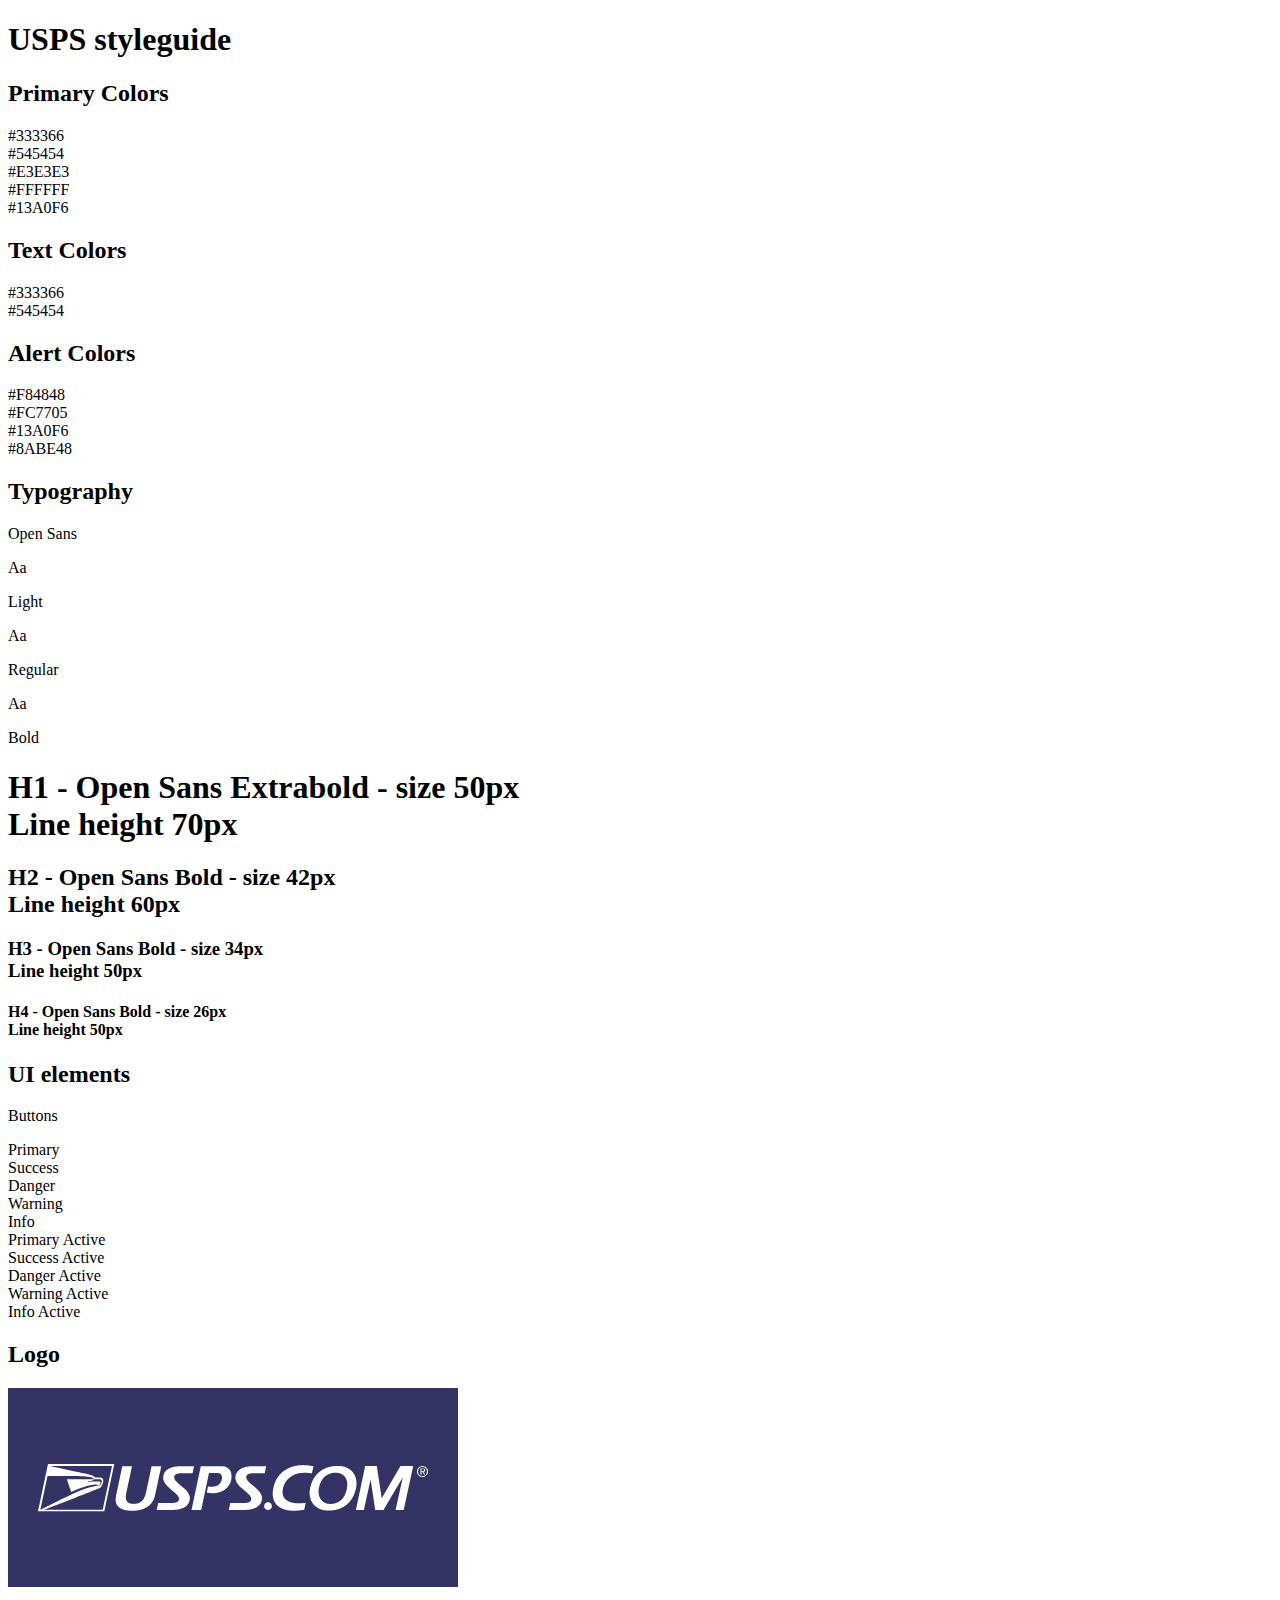
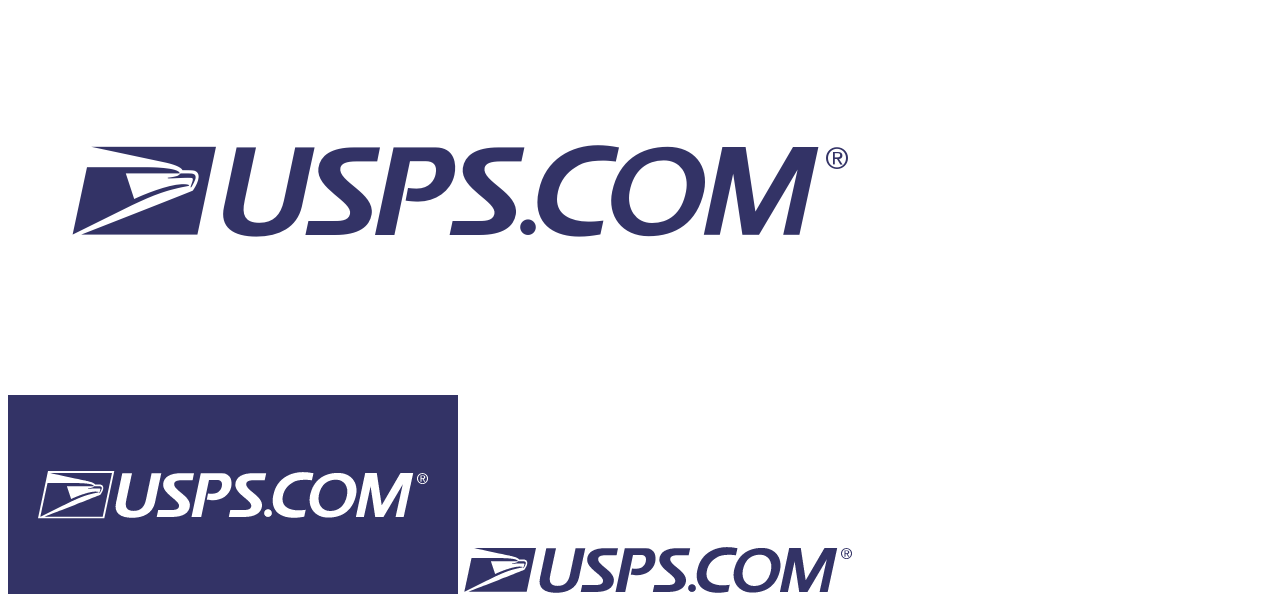
<file: 17_Activities/17.2/01_Containers_Structure/solved/index.html>
<!DOCTYPE html>
<html>
<head>
  <title>USPS Style Guide</title>
  <link href="css/style.css" rel="stylesheet" type="text/css">
</head>
<body>
<section class="header"></section>
<section class="colorPalette">
  <h1 id="pageTopic">USPS styleguide</h1>
  <h2 class="sectionHead">Primary Colors</h2>
  <div class="colorContainer">
    <div class="swatch darkBlue"></div>
    <div class="hexCode">#333366</div>
  </div>
  <div class="colorContainer">
    <div class="swatch darkGrey"></div>
    <div class="hexCode">#545454</div>
  </div>
  <div class="colorContainer">
    <div class="swatch lightGrey"></div>
    <div class="hexCode">#E3E3E3</div>
  </div>
  <div class="colorContainer">
    <div class="swatch white"></div>
    <div class="hexCode">#FFFFFF</div>
  </div>
  <div class="colorContainer">
    <div class="swatch lightBlue"></div>
    <div class="hexCode">#13A0F6</div>
  </div>

  <h2 class="sectionHead">Text Colors</h2>
  <div class="colorContainer">
    <div class="swatch darkBlue"></div>
    <div class="hexCode">#333366</div>
  </div>
  <div class="colorContainer">
    <div class="swatch darkGrey"></div>
    <div class="hexCode">#545454</div>
  </div>

  <h2 class="sectionHead">Alert Colors</h2>
  <div class="colorContainer">
    <div class="swatch red"></div>
    <div class="hexCode">#F84848</div>
  </div>
  <div class="colorContainer">
    <div class="swatch orange"></div>
    <div class="hexCode">#FC7705</div>
  </div>
  <div class="colorContainer">
    <div class="swatch lightBlue"></div>
    <div class="hexCode">#13A0F6</div>
  </div>
  <div class="colorContainer">
    <div class="swatch lightGreen"></div>
    <div class="hexCode">#8ABE48</div>
  </div>
</section>
<section class="typography">
  <h2 class="sectionHead">Typography</h2>
  <p>Open Sans</p>
  <div class="type_container">
  <p class="large light">Aa</p>
  <p>Light</p>
  </div>

  <div class="type_container">
  <p class="large regular">Aa</p>
  <p>Regular</p>
  </div>

  <div class="type_container">
  <p class="large bold">Aa</p>
  <p>Bold</p>
  </div>

  <h1>H1 - Open Sans Extrabold - size 50px <br>Line height 70px</h1>
  <h2>H2 - Open Sans Bold - size 42px <br>Line height 60px</h2>
  <h3>H3 - Open Sans Bold - size 34px <br>Line height 50px</h3>
  <h4>H4 - Open Sans Bold - size 26px <br>Line height 50px</h4>
</section>
<section class="uiElements">
    <h2 class="sectionHead">UI elements</h2>
    <p>Buttons</p>
    <div class="buttonContain">
      <div class="button primary">Primary</div>
      <div class="button success">Success</div>
      <div class="button danger">Danger</div>
      <div class="button warning">Warning</div>
      <div class="button info">Info</div>
    </div>
    <div class="buttonContain">
      <div class="button primaryActive">Primary Active</div>
      <div class="button successActive">Success Active</div>
      <div class="button dangerActive">Danger Active</div>
      <div class="button warningActive">Warning Active</div>
      <div class="button infoActive">Info Active</div>
    </div>
</section>
<section class="imagery">
<h2 class="sectionHead">Logo</h2>
<img src="images/Logo-dark.png">
<img src="images/Logo-light.png">
<img src="images/Logo-dark1.png">
<img src="images/Logo-light-1.png">
</section>
</body>
</html>
</file>
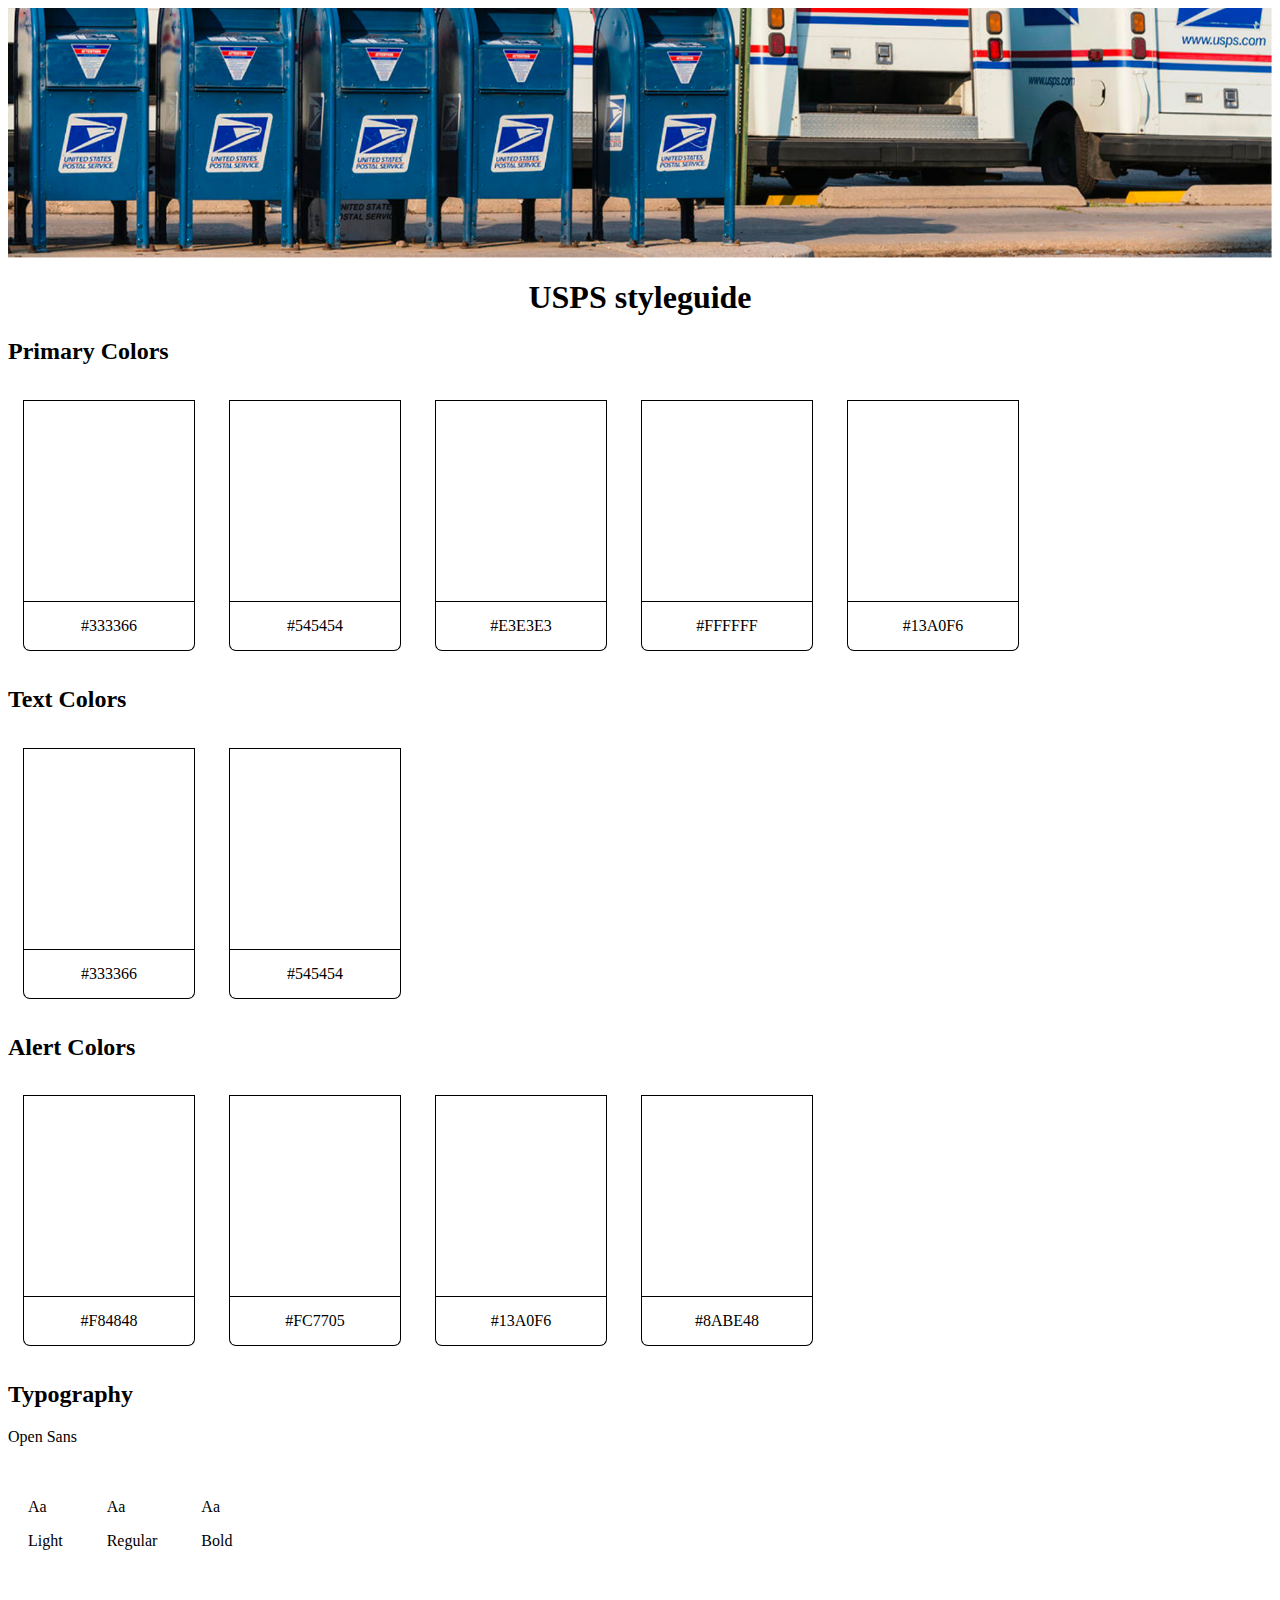
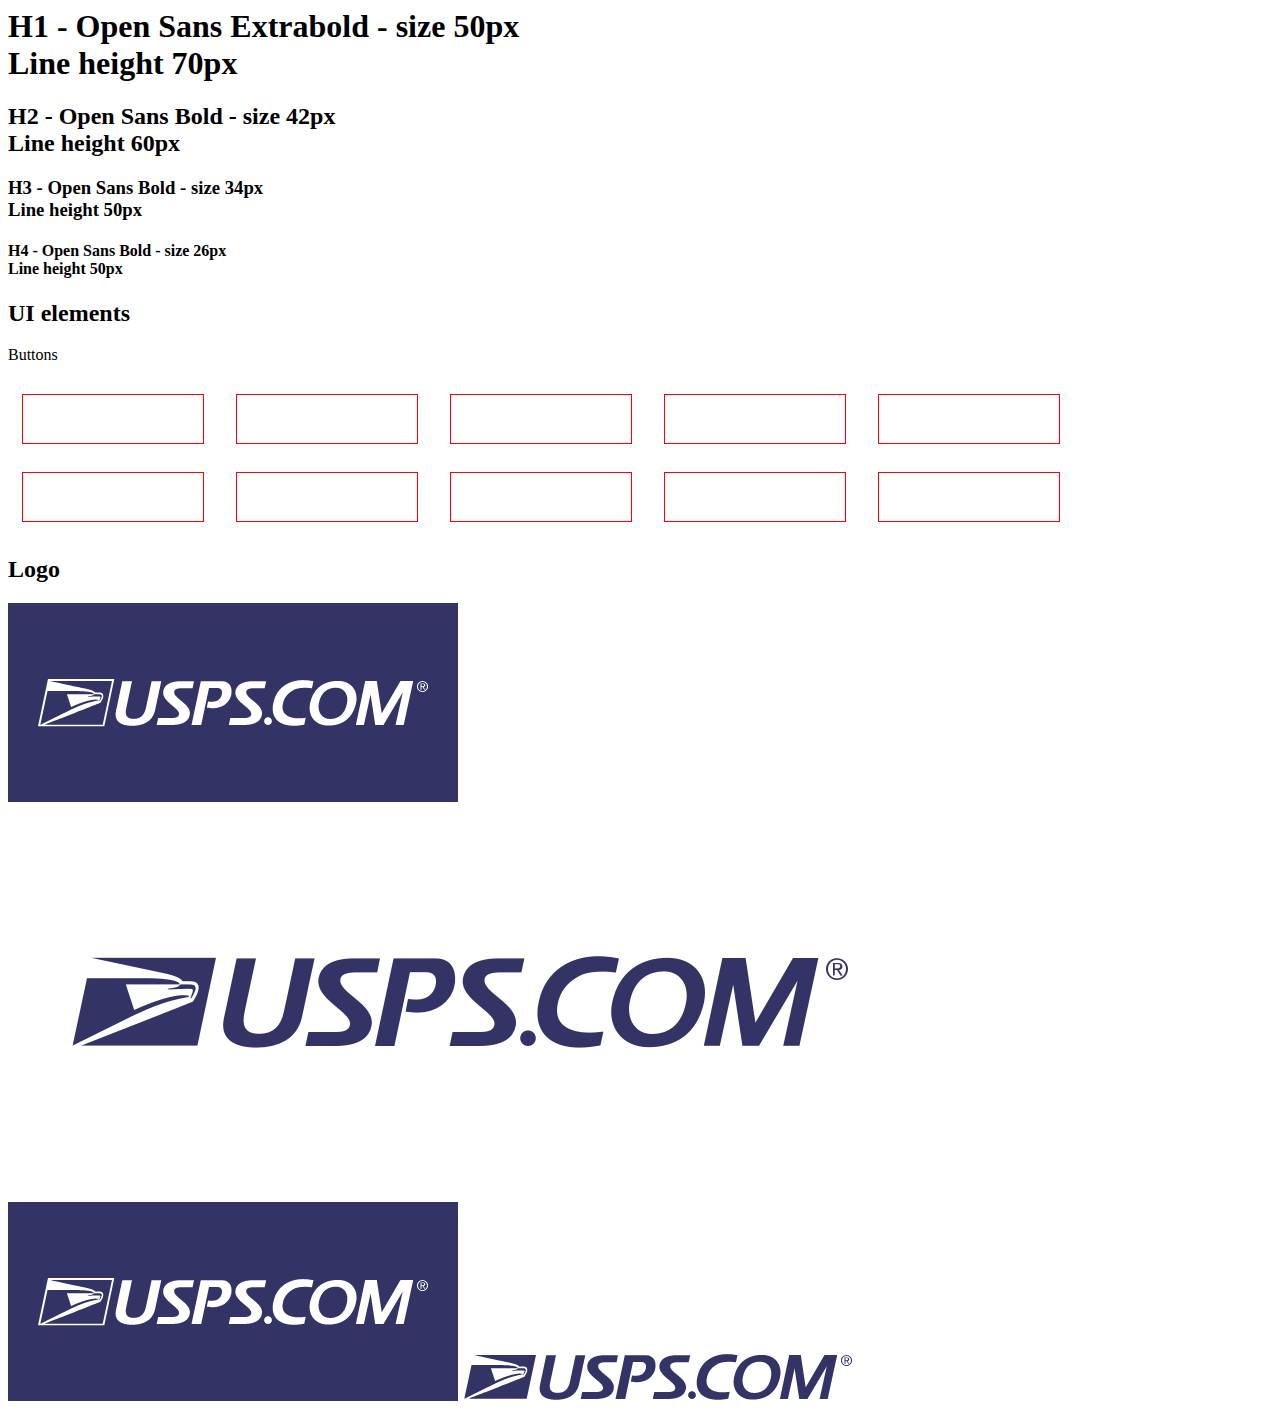
<file: 17_Activities/17.2/02_BoxModel/solved/index.html>
<html>
<head>
  <title>USPS Style Guide</title>
  <link href="css/style.css" rel="stylesheet" type="text/css">
</head>
<body>
<section class="header"></section>
<section class="colorPalette">
  <h1 id="pageTopic">USPS styleguide</h1>
  <h2 class="sectionHead">Primary Colors</h2>
  <div class="colorContainer">
    <div class="swatch darkBlue"></div>
    <div class="hexCode">#333366</div>
  </div>
  <div class="colorContainer">
    <div class="swatch darkGrey"></div>
    <div class="hexCode">#545454</div>
  </div>
  <div class="colorContainer">
    <div class="swatch lightGrey"></div>
    <div class="hexCode">#E3E3E3</div>
  </div>
  <div class="colorContainer">
    <div class="swatch white"></div>
    <div class="hexCode">#FFFFFF</div>
  </div>
  <div class="colorContainer">
    <div class="swatch lightBlue"></div>
    <div class="hexCode">#13A0F6</div>
  </div>

  <h2 class="sectionHead">Text Colors</h2>
  <div class="colorContainer">
    <div class="swatch darkBlue"></div>
    <div class="hexCode">#333366</div>
  </div>
  <div class="colorContainer">
    <div class="swatch darkGrey"></div>
    <div class="hexCode">#545454</div>
  </div>

  <h2 class="sectionHead">Alert Colors</h2>
  <div class="colorContainer">
    <div class="swatch red"></div>
    <div class="hexCode">#F84848</div>
  </div>
  <div class="colorContainer">
    <div class="swatch orange"></div>
    <div class="hexCode">#FC7705</div>
  </div>
  <div class="colorContainer">
    <div class="swatch lightBlue"></div>
    <div class="hexCode">#13A0F6</div>
  </div>
  <div class="colorContainer">
    <div class="swatch lightGreen"></div>
    <div class="hexCode">#8ABE48</div>
  </div>
</section>
<section class="typography">
  <h2 class="sectionHead">Typography</h2>
  <p>Open Sans</p>
  <div class="type_container">
  <p class="large light">Aa</p>
  <p>Light</p>
  </div>

  <div class="type_container">
  <p class="large regular">Aa</p>
  <p>Regular</p>
  </div>

  <div class="type_container">
  <p class="large bold">Aa</p>
  <p>Bold</p>
  </div>

  <h1>H1 - Open Sans Extrabold - size 50px <br>Line height 70px</h1>
  <h2>H2 - Open Sans Bold - size 42px <br>Line height 60px</h2>
  <h3>H3 - Open Sans Bold - size 34px <br>Line height 50px</h3>
  <h4>H4 - Open Sans Bold - size 26px <br>Line height 50px</h4>
</section>
<section class="uiElements">
    <h2 class="sectionHead">UI elements</h2>
    <p>Buttons</p>
    <div class="buttonContain">
      <div class="button primary">Primary</div>
      <div class="button success">Success</div>
      <div class="button danger">Danger</div>
      <div class="button warning">Warning</div>
      <div class="button info">Info</div>
    </div>
    <div class="buttonContain">
      <div class="button primaryActive">Primary Active</div>
      <div class="button successActive">Success Active</div>
      <div class="button dangerActive">Danger Active</div>
      <div class="button warningActive">Warning Active</div>
      <div class="button infoActive">Info Active</div>
    </div>
</section>
<section class="imagery">
<h2 class="sectionHead">Logo</h2>
<img src="images/Logo-dark.png">
<img src="images/Logo-light.png">
<img src="images/Logo-dark1.png">
<img src="images/Logo-light-1.png">
</section>
</body>
</html>
</file>
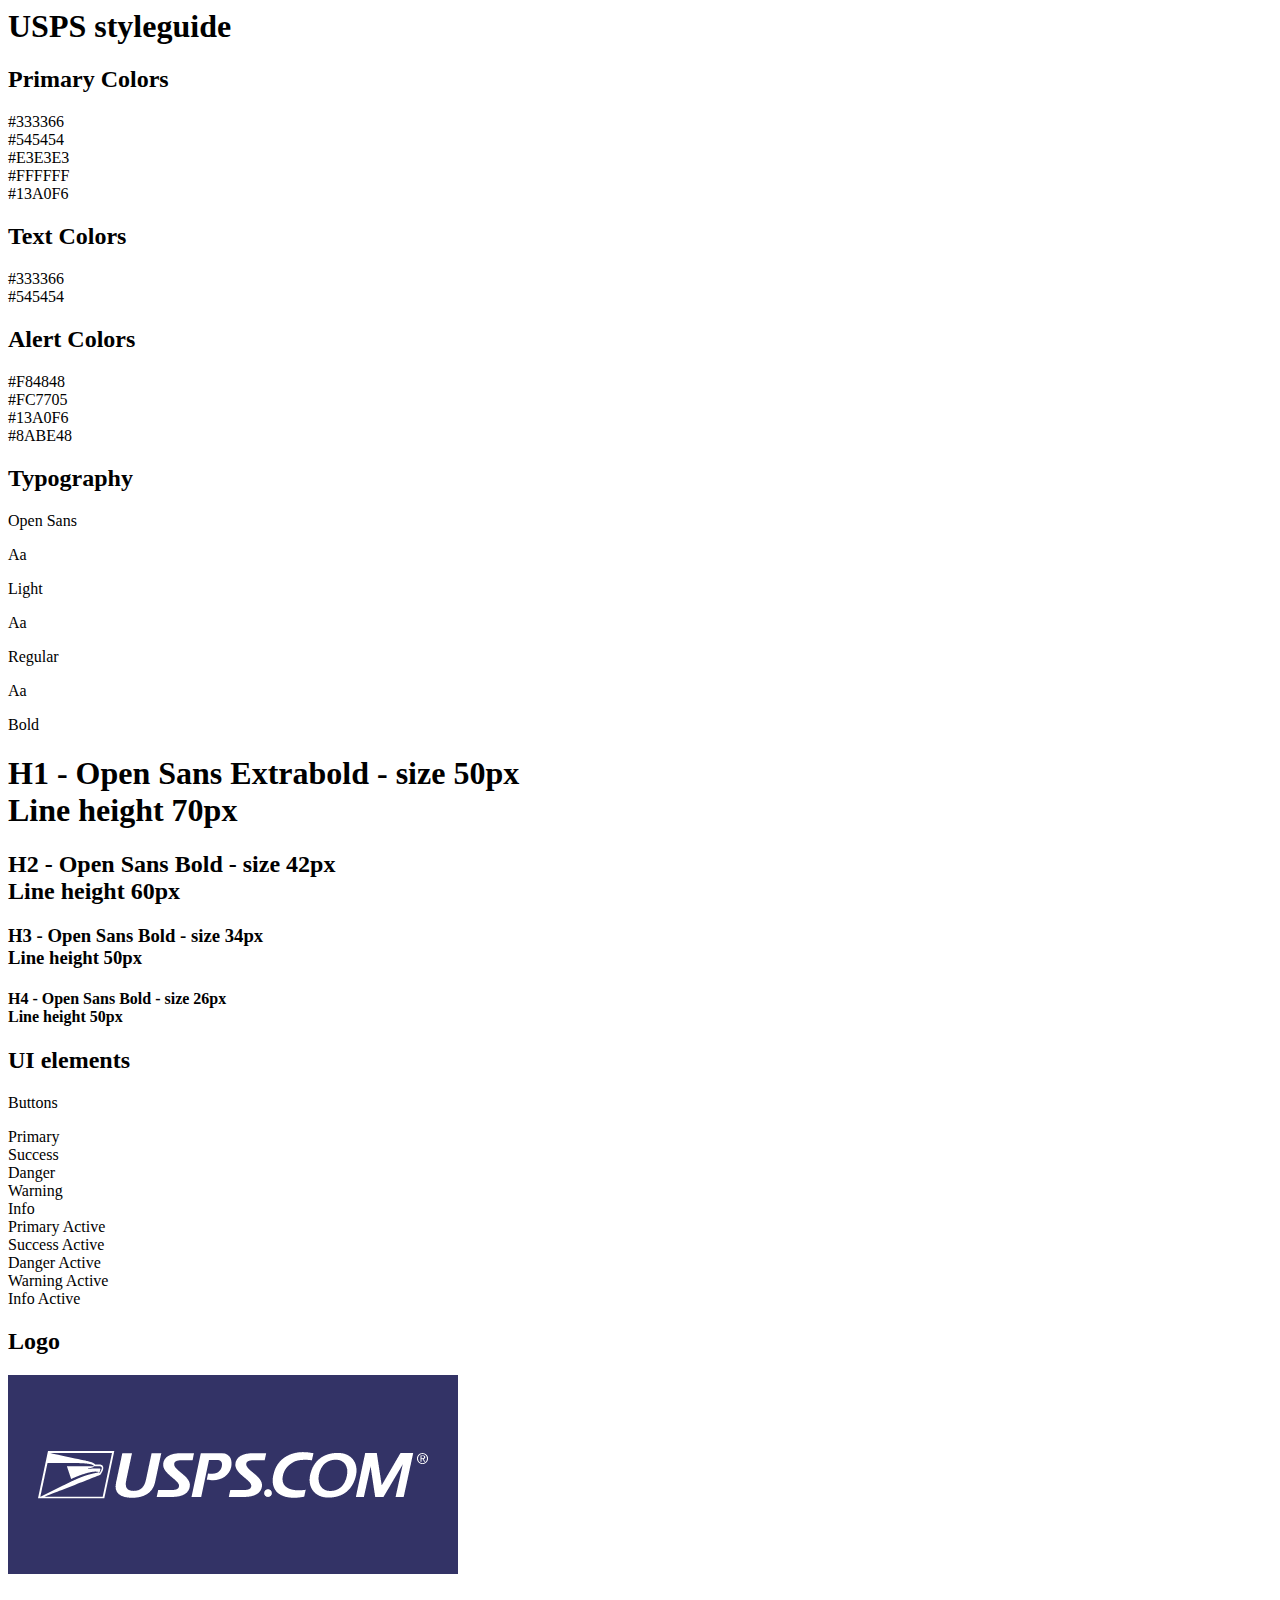
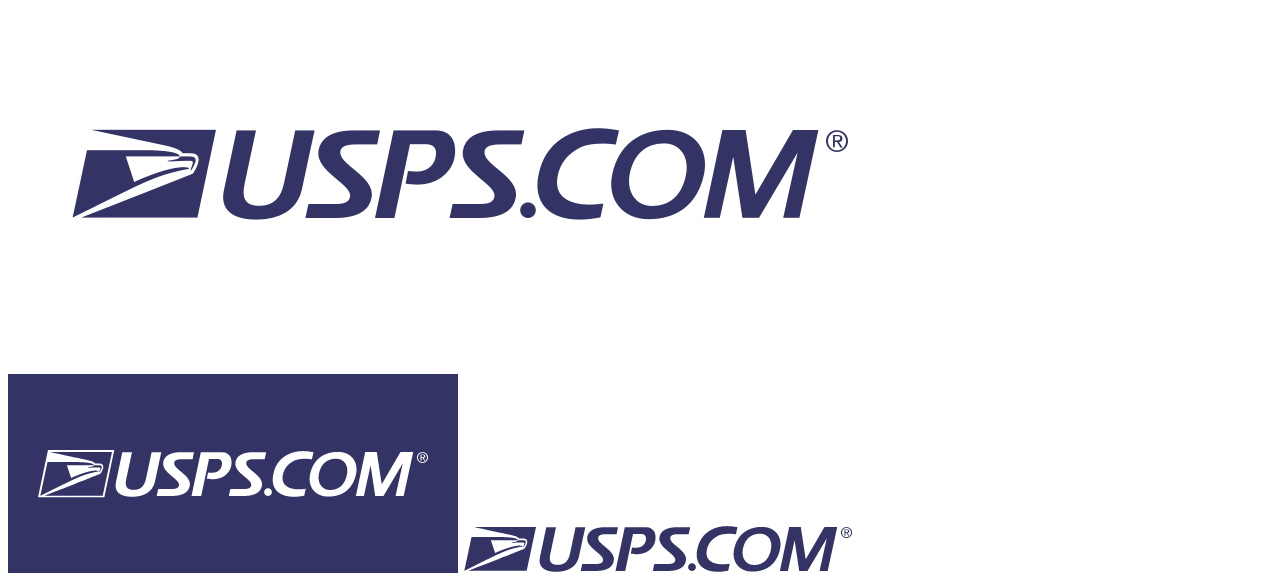
<file: 17_Activities/17.2/02_BoxModel/unsolved/index.html>
<html>
<head>
  <title>USPS Style Guide</title>
  <link href="https://fonts.googleapis.com/css?family=Open+Sans&display=swap" rel="stylesheet">
  <link href="css/style.css" rel="stylesheet" type="text/css">
</head>
<body>
<section class="header"></section>
<section class="colorPalette">
  <h1 id="pageTopic">USPS styleguide</h1>
  <h2 class="sectionHead">Primary Colors</h2>
  <div class="colorContainer">
    <div class="swatch darkBlue"></div>
    <div class="hexCode">#333366</div>
  </div>
  <div class="colorContainer">
    <div class="swatch darkGrey"></div>
    <div class="hexCode">#545454</div>
  </div>
  <div class="colorContainer">
    <div class="swatch lightGrey"></div>
    <div class="hexCode">#E3E3E3</div>
  </div>
  <div class="colorContainer">
    <div class="swatch white"></div>
    <div class="hexCode">#FFFFFF</div>
  </div>
  <div class="colorContainer">
    <div class="swatch lightBlue"></div>
    <div class="hexCode">#13A0F6</div>
  </div>

  <h2 class="sectionHead">Text Colors</h2>
  <div class="colorContainer">
    <div class="swatch darkBlue"></div>
    <div class="hexCode">#333366</div>
  </div>
  <div class="colorContainer">
    <div class="swatch darkGrey"></div>
    <div class="hexCode">#545454</div>
  </div>

  <h2 class="sectionHead">Alert Colors</h2>
  <div class="colorContainer">
    <div class="swatch red"></div>
    <div class="hexCode">#F84848</div>
  </div>
  <div class="colorContainer">
    <div class="swatch orange"></div>
    <div class="hexCode">#FC7705</div>
  </div>
  <div class="colorContainer">
    <div class="swatch lightBlue"></div>
    <div class="hexCode">#13A0F6</div>
  </div>
  <div class="colorContainer">
    <div class="swatch lightGreen"></div>
    <div class="hexCode">#8ABE48</div>
  </div>
</section>
<section class="typography">
  <h2 class="sectionHead">Typography</h2>
  <p>Open Sans</p>
  <div class="type_container">
  <p class="large light">Aa</p>
  <p>Light</p>
  </div>

  <div class="type_container">
  <p class="large regular">Aa</p>
  <p>Regular</p>
  </div>

  <div class="type_container">
  <p class="large bold">Aa</p>
  <p>Bold</p>
  </div>

  <h1>H1 - Open Sans Extrabold - size 50px <br>Line height 70px</h1>
  <h2>H2 - Open Sans Bold - size 42px <br>Line height 60px</h2>
  <h3>H3 - Open Sans Bold - size 34px <br>Line height 50px</h3>
  <h4>H4 - Open Sans Bold - size 26px <br>Line height 50px</h4>
</section>
<section class="uiElements">
    <h2 class="sectionHead">UI elements</h2>
    <p>Buttons</p>
    <div class="buttonContain">
      <div class="button primary">Primary</div>
      <div class="button success">Success</div>
      <div class="button danger">Danger</div>
      <div class="button warning">Warning</div>
      <div class="button info">Info</div>
    </div>
    <div class="buttonContain">
      <div class="button primaryActive">Primary Active</div>
      <div class="button successActive">Success Active</div>
      <div class="button dangerActive">Danger Active</div>
      <div class="button warningActive">Warning Active</div>
      <div class="button infoActive">Info Active</div>
    </div>
</section>
<section class="imagery">
<h2 class="sectionHead">Logo</h2>
<img src="images/Logo-dark.png">
<img src="images/Logo-light.png">
<img src="images/Logo-dark1.png">
<img src="images/Logo-light-1.png">
</section>
</body>
</html>
</file>
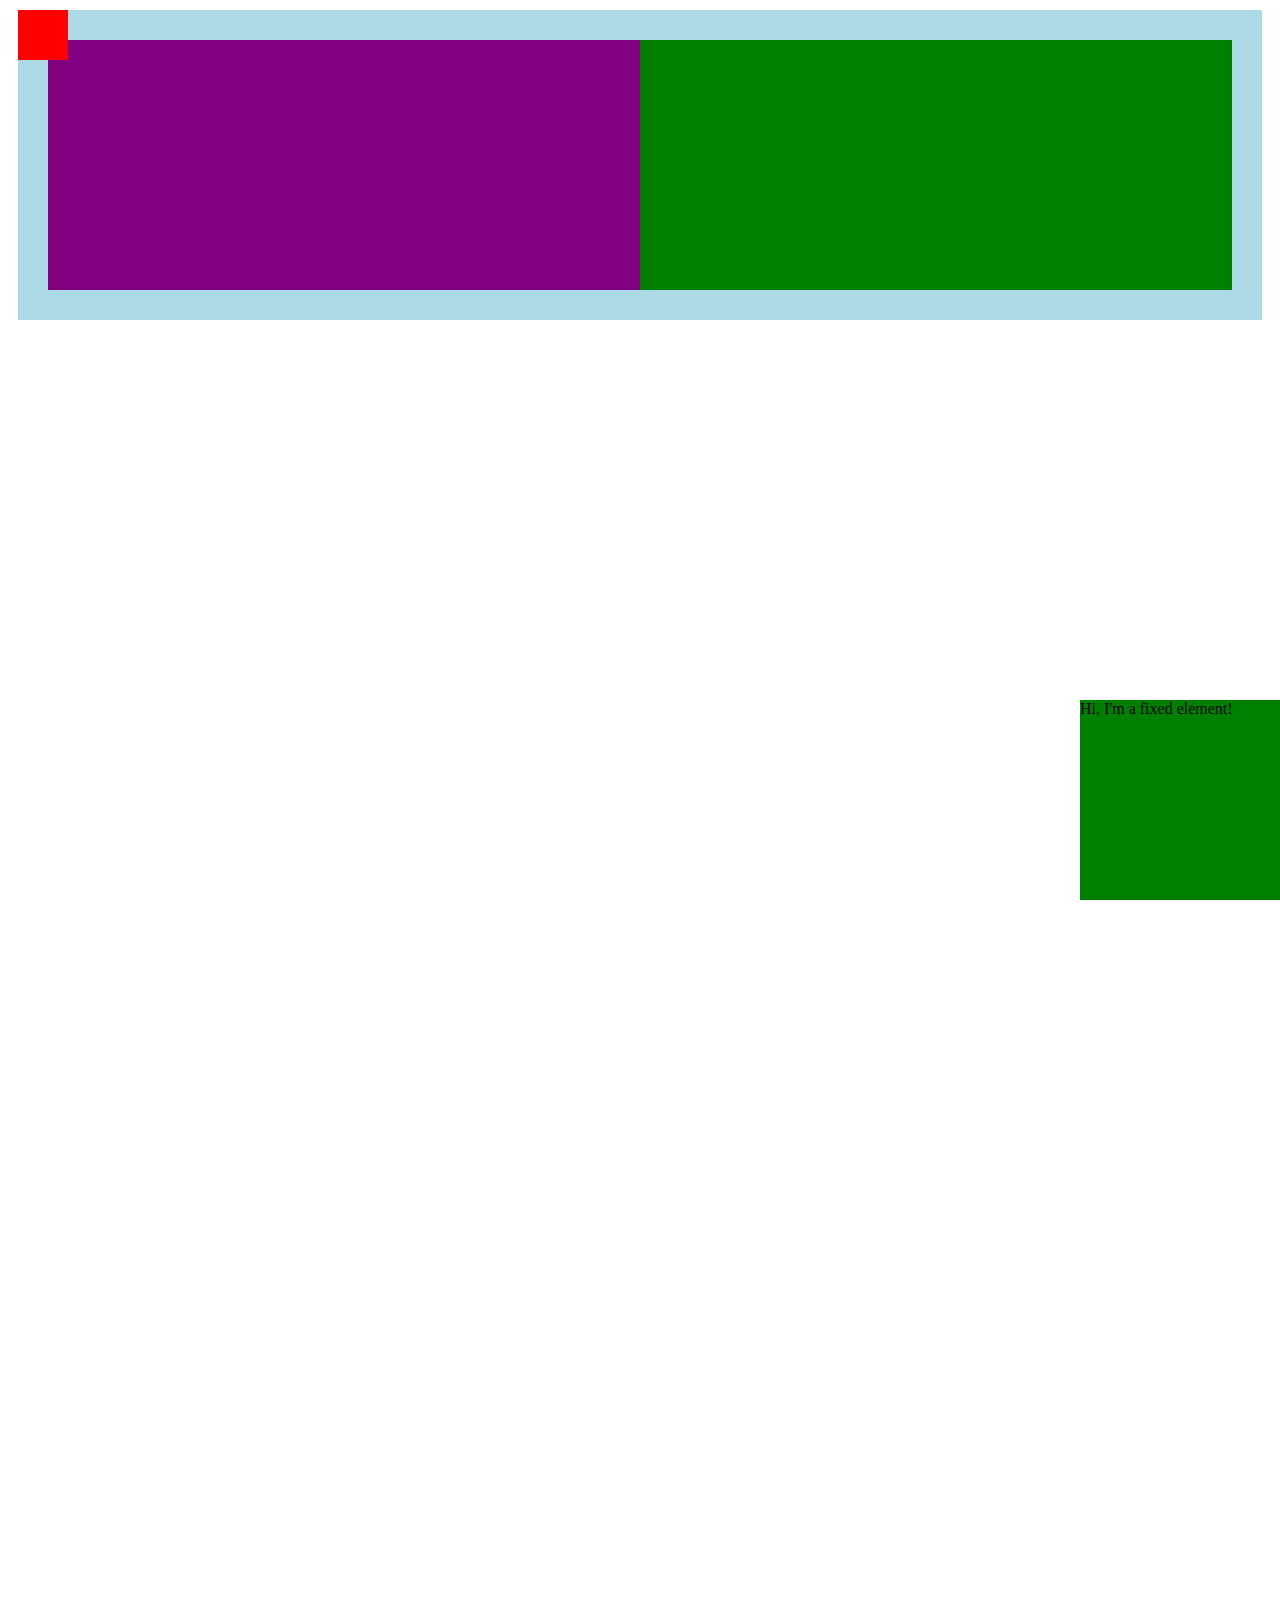
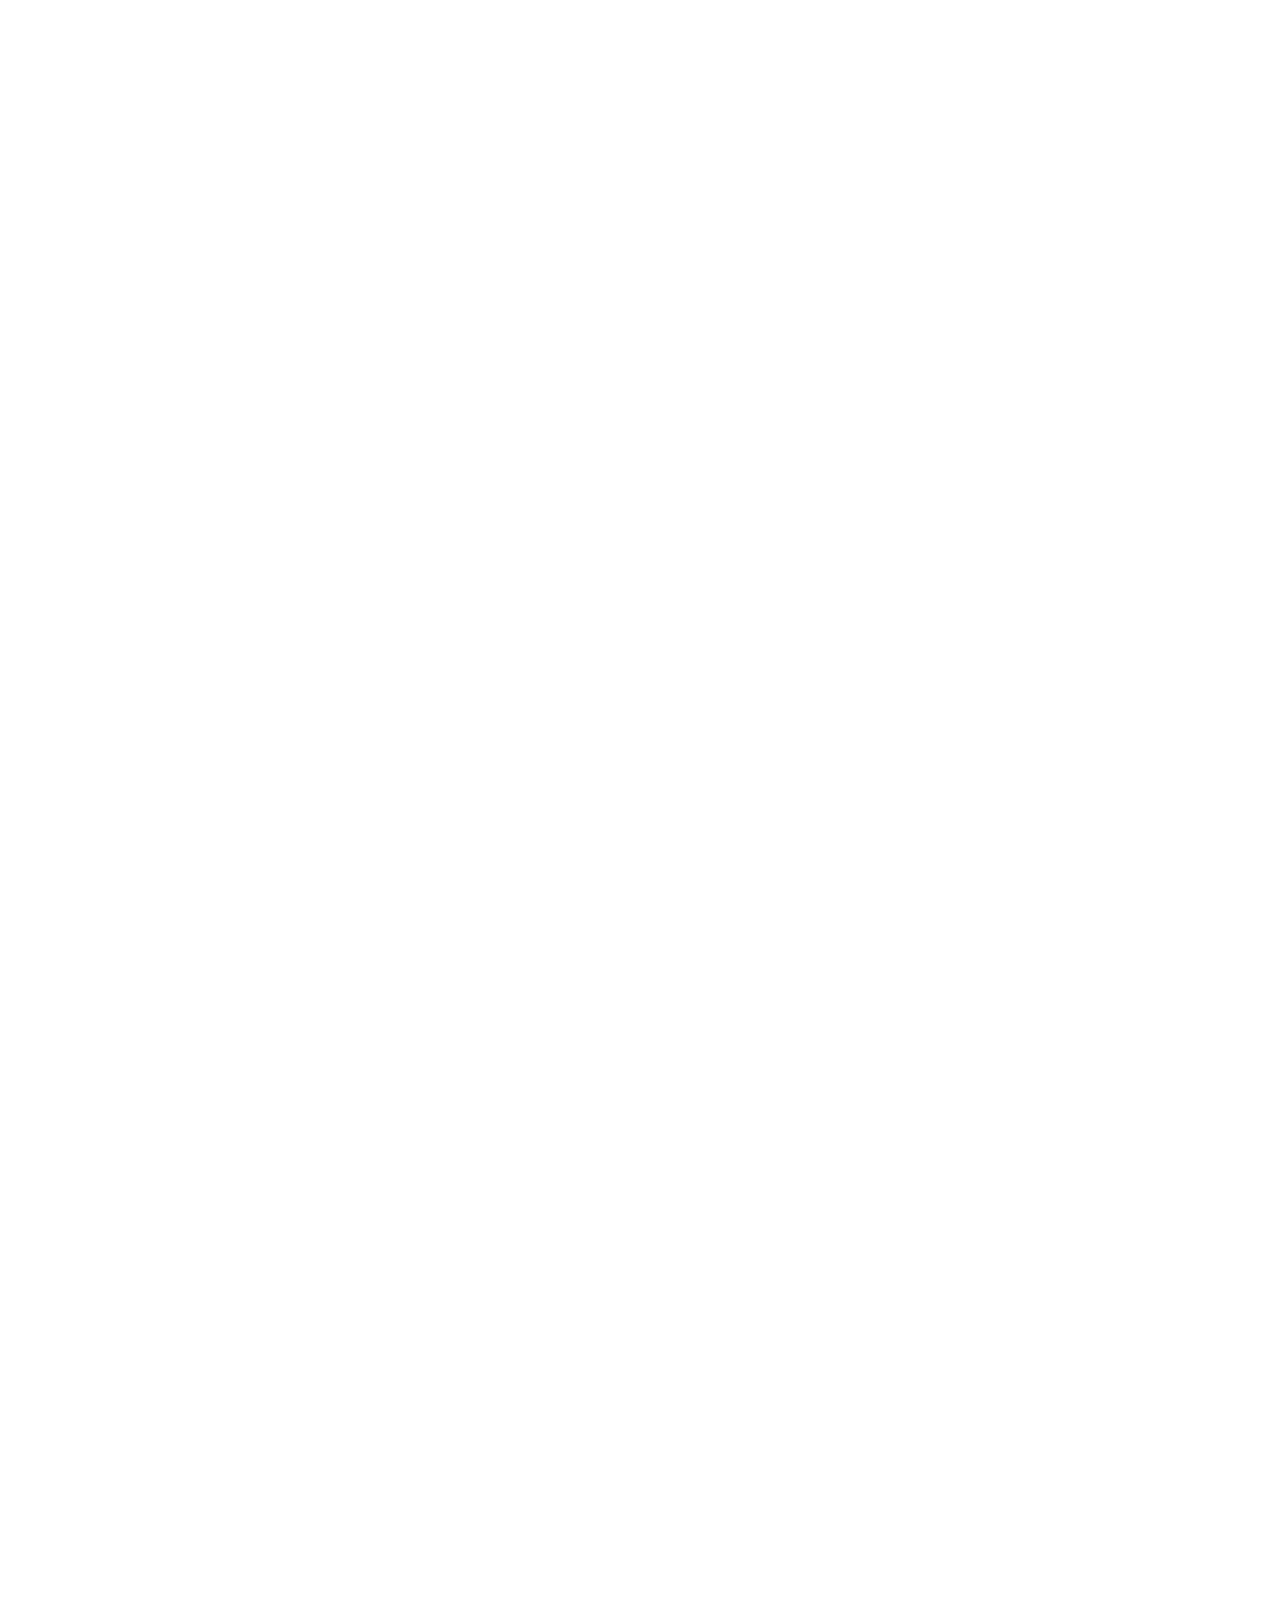
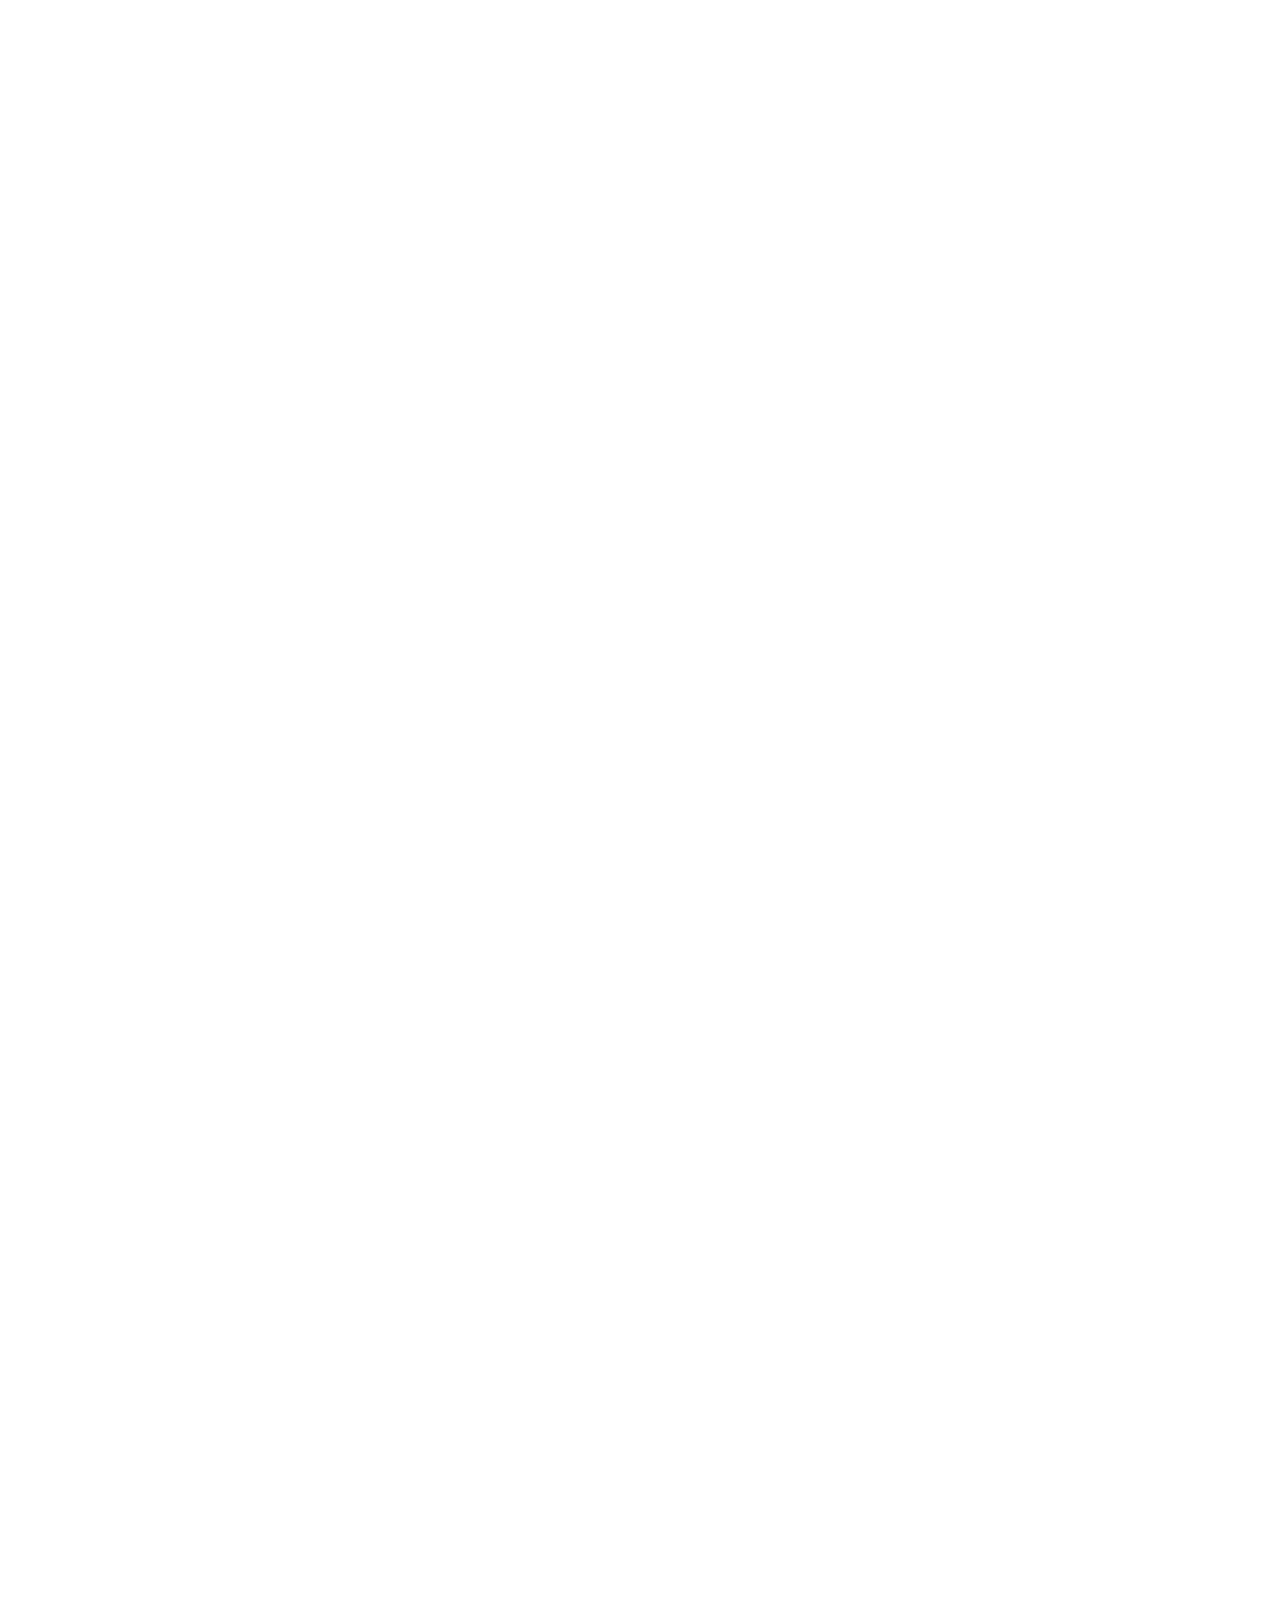
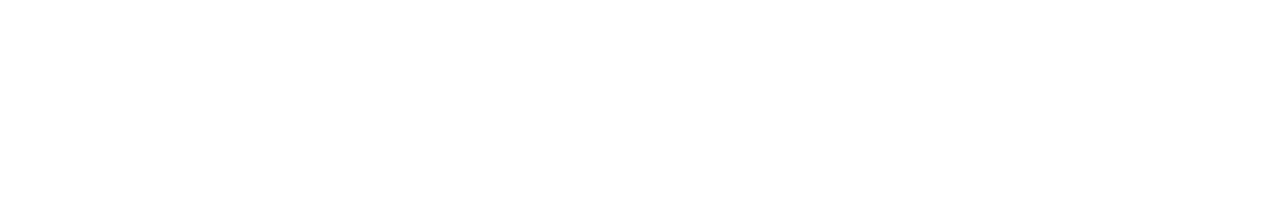
<file: 17_Activities/17.3/02_Positioning_Relative_Absolute/solved/index.html>
<!DOCTYPE html>
<html>
<head>
  <link href="css/index.css" type="text/css" rel="stylesheet">
</head>
<body>
  <section class="relative">
    <div class="left">
      <div class="absolute">
      </div>
    </div>
    <div class="right">
    </div>
  </section>

<div class="fixed">
  Hi, I'm a fixed element!
</div>
</body>
</html>
</file>
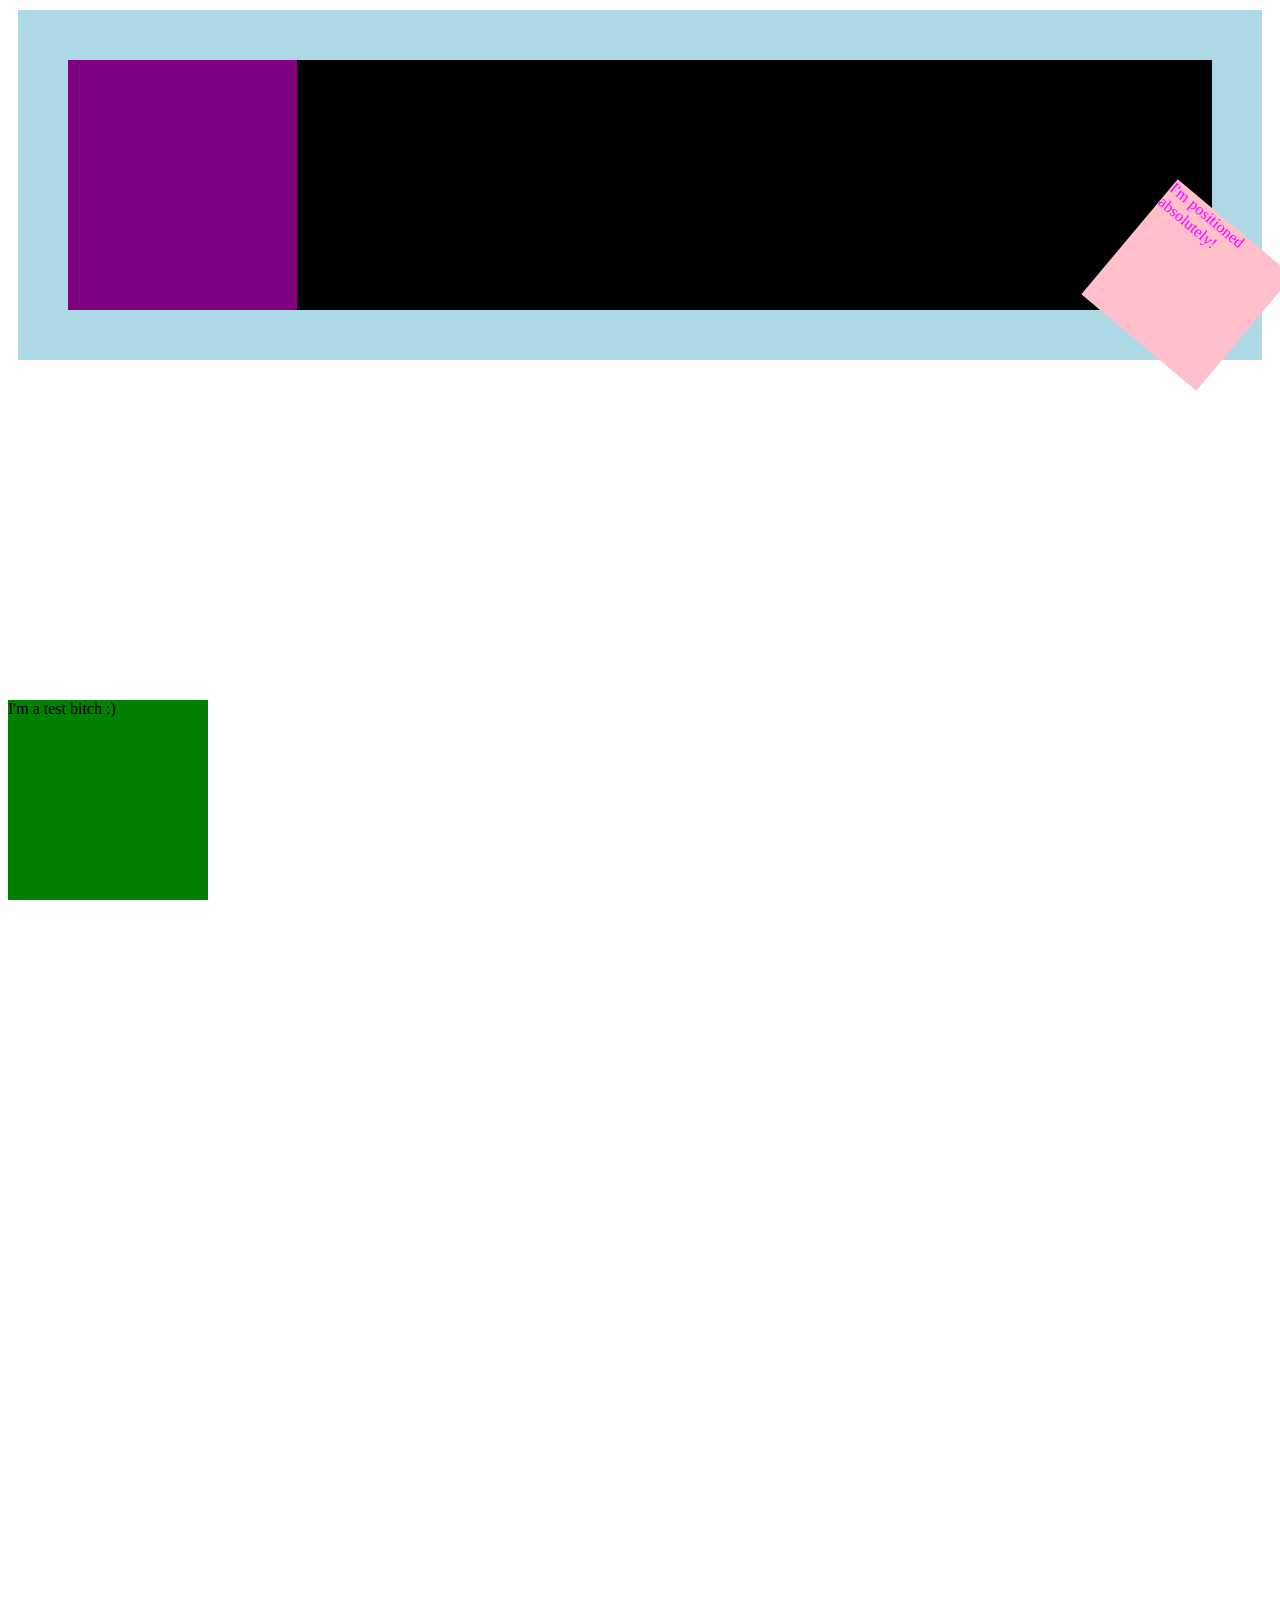
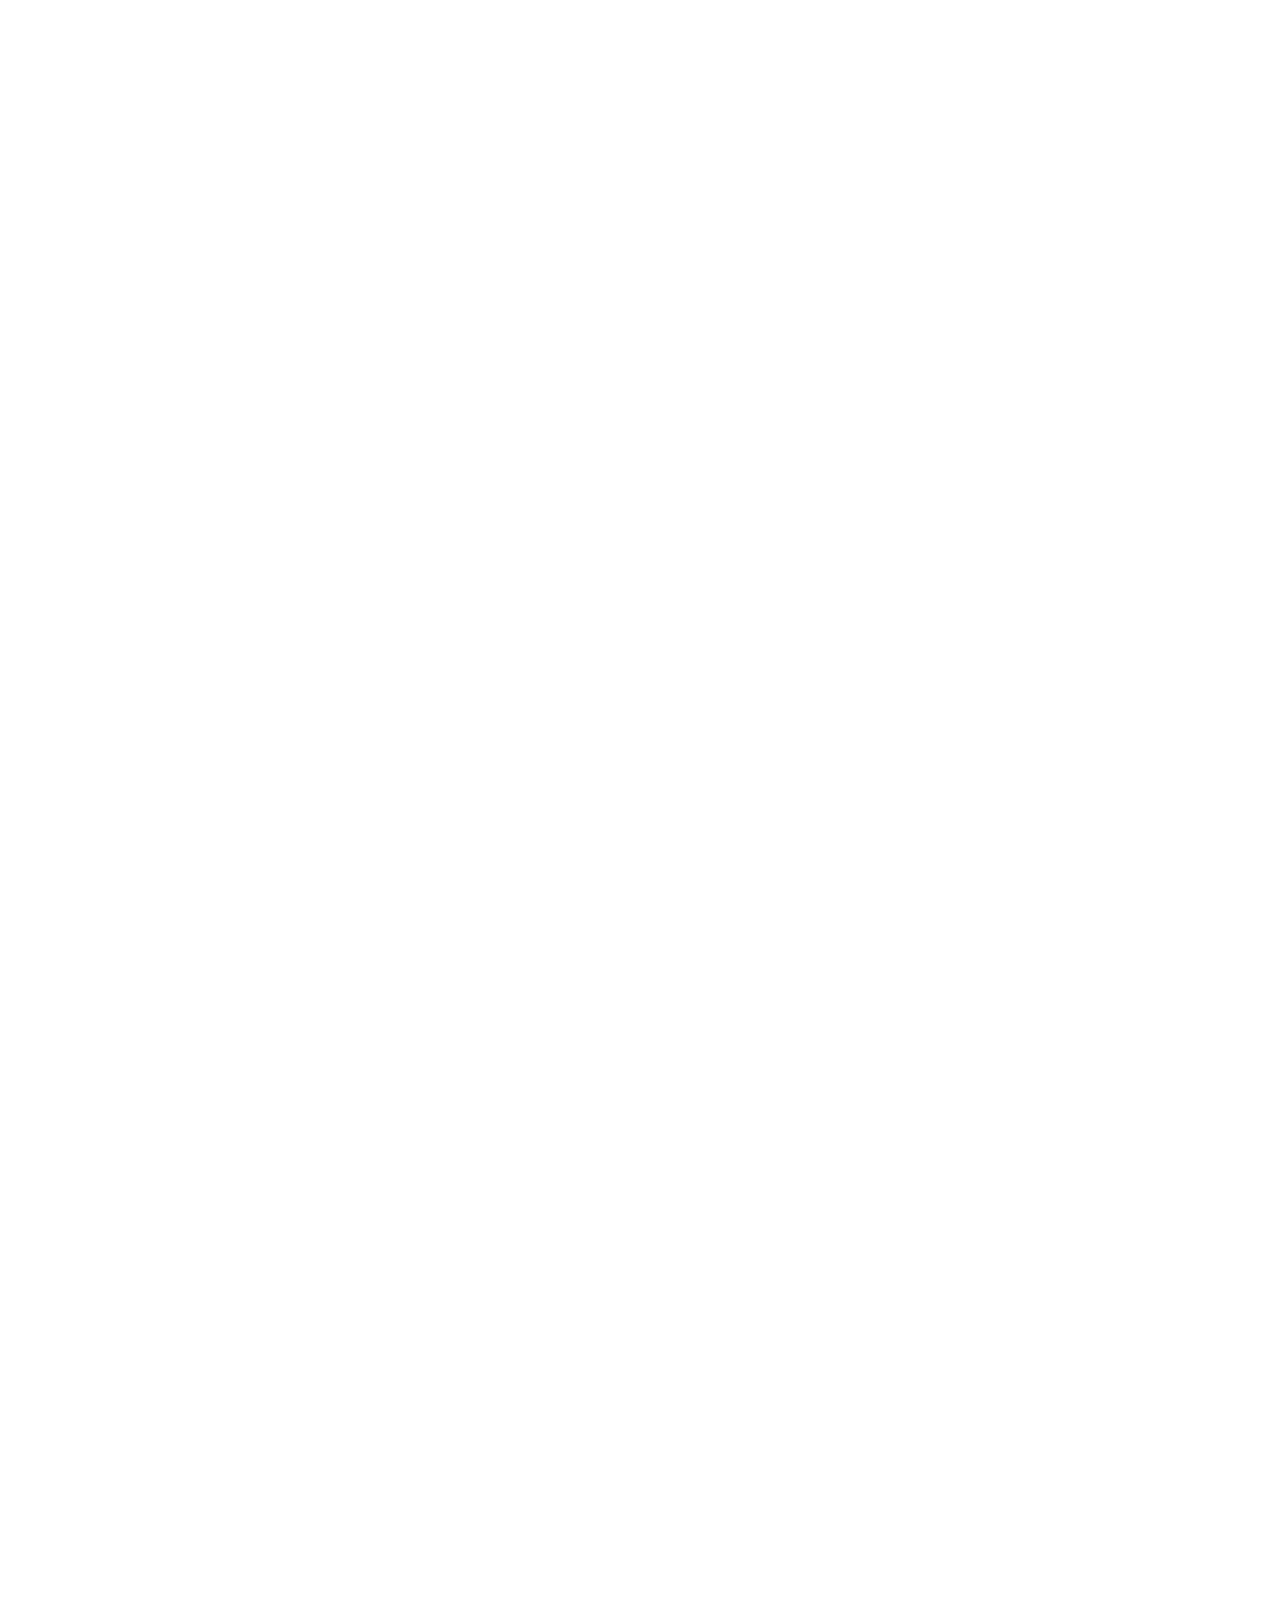
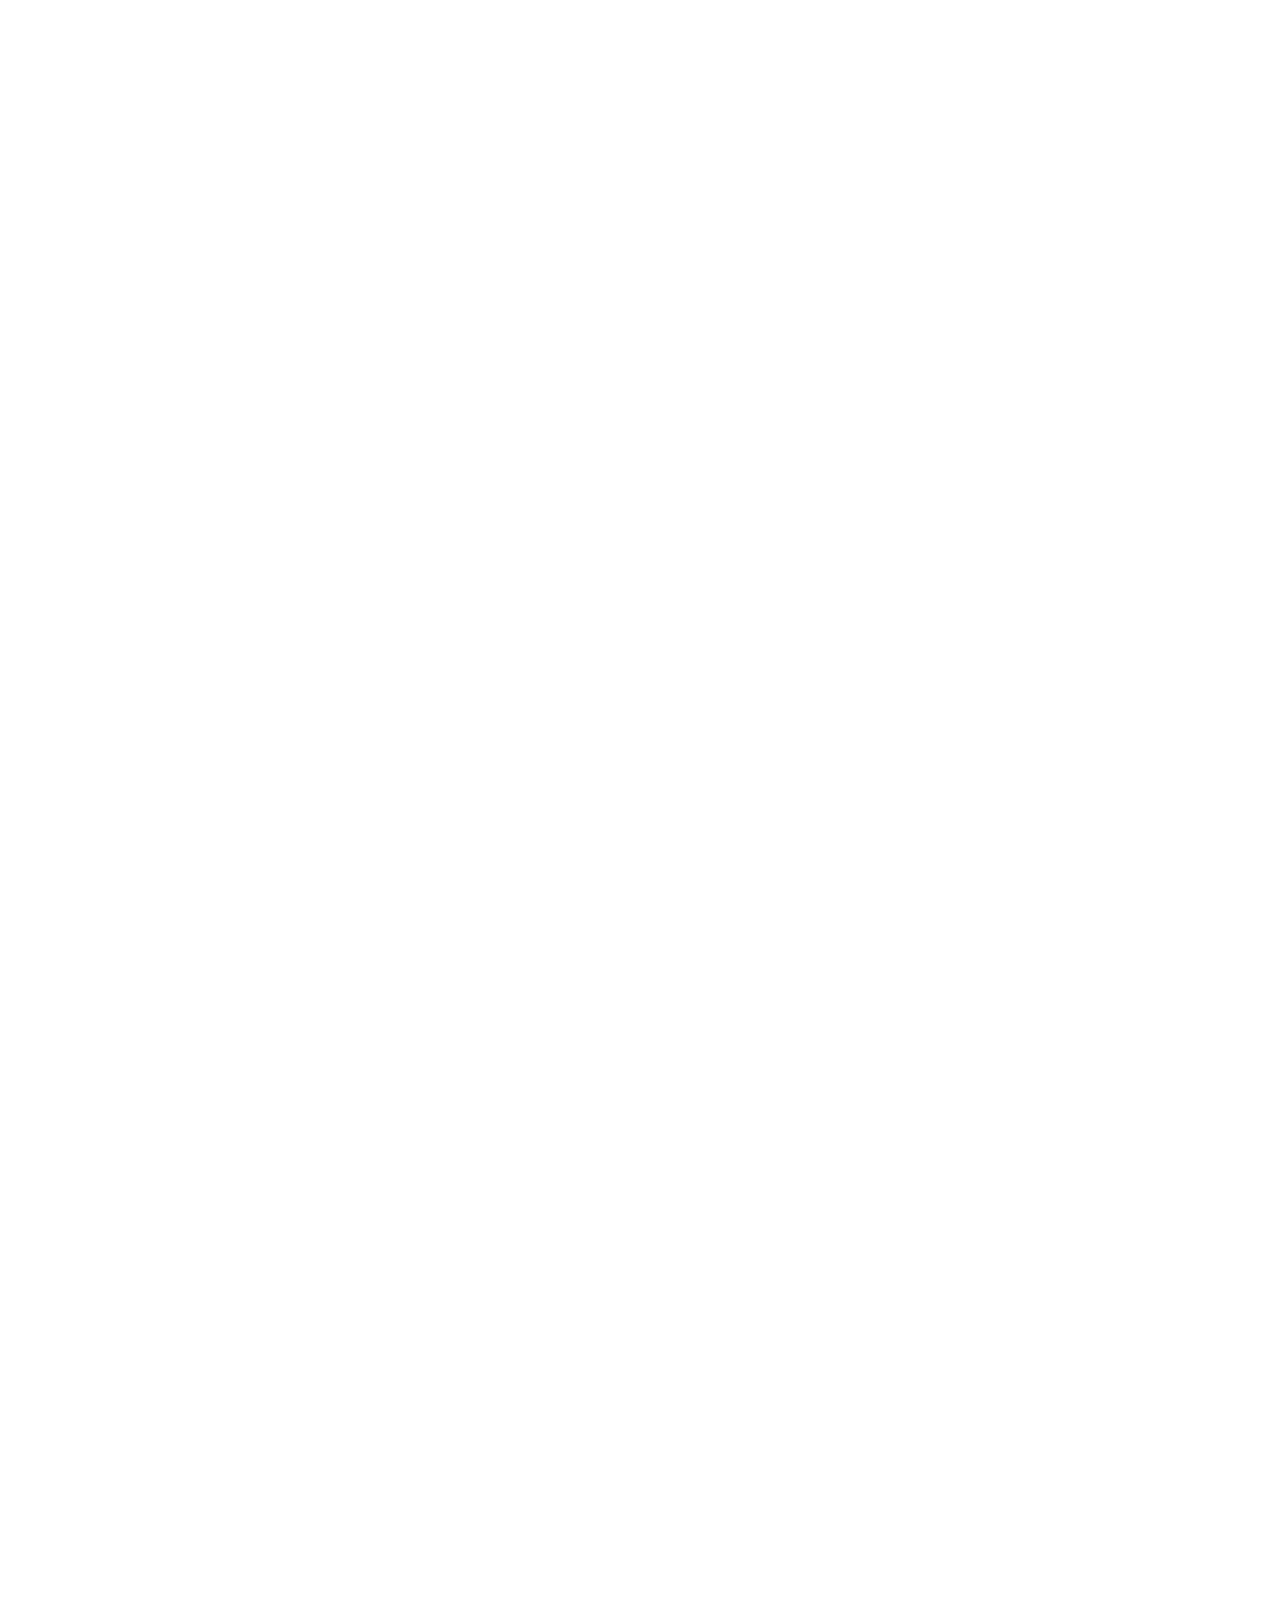
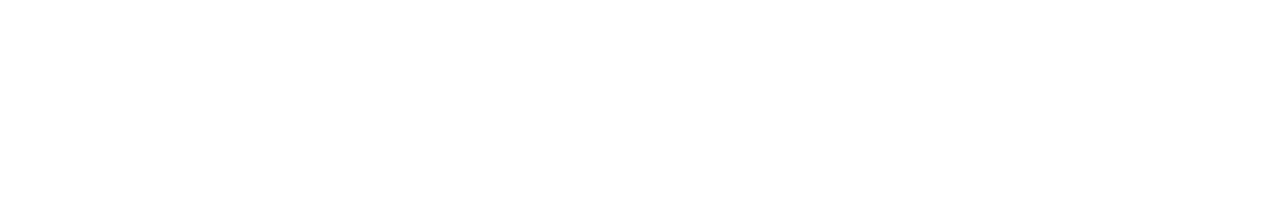
<file: 17_Activities/17.3/02_Positioning_Relative_Absolute/unsolved/index.html>
<!DOCTYPE html>
<html>
<head>
  <link href="css/index.css" type="text/css" rel="stylesheet">
</head>
<body>
  <section class="relative">
    <div class="left">
      <div class="absolute">
        I'm positioned absolutely!
      </div>
    </div>
    <div class="right">
    </div>
  </section>

<div class="fixed">
  Hi, I'm a fixed element!
</div>
<div class="fixed">
  I'm a test bitch :)
</div>
</body>
</html>
</file>
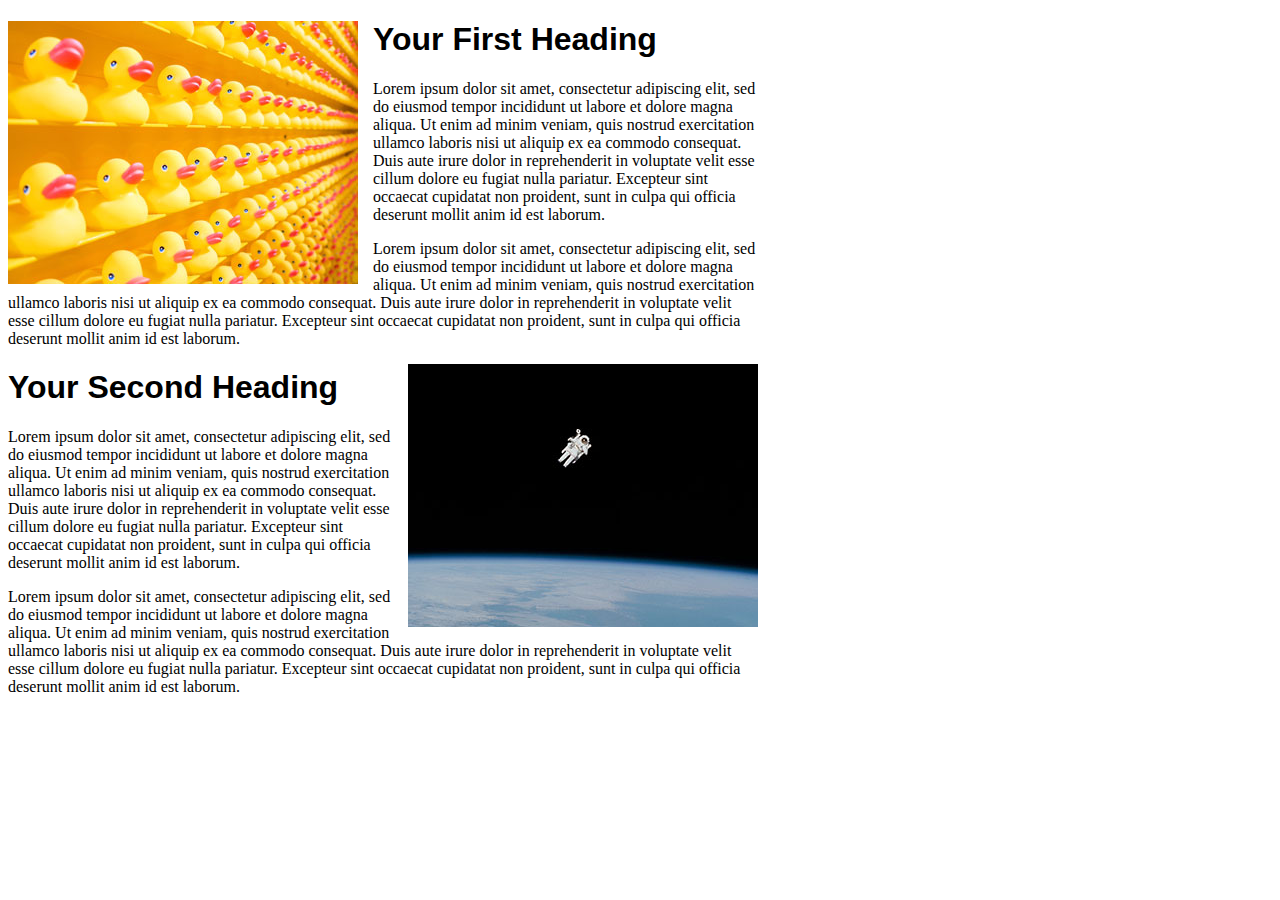
<file: 17_Activities/17.3/01_Positioning_Elements/1_floats/solved/index.html>
<!DOCTYPE html>
<html>
<head>
  <link href="css/index.css" type="text/css" rel="stylesheet">
</head>
<body>
  <div class="separator">
    <img src="images/rubberDucky.jpg" class="left">
    <h1>Your First Heading</h1>
    <p>
      Lorem ipsum dolor sit amet, consectetur adipiscing elit, sed do eiusmod tempor incididunt ut labore et dolore magna aliqua. Ut enim ad minim veniam, quis nostrud exercitation ullamco laboris nisi ut aliquip ex ea commodo consequat. Duis aute irure dolor in reprehenderit in voluptate velit esse cillum dolore eu fugiat nulla pariatur. Excepteur sint occaecat cupidatat non proident, sunt in culpa qui officia deserunt mollit anim id est laborum.
    </p>
    <p>
      Lorem ipsum dolor sit amet, consectetur adipiscing elit, sed do eiusmod tempor incididunt ut labore et dolore magna aliqua. Ut enim ad minim veniam, quis nostrud exercitation ullamco laboris nisi ut aliquip ex ea commodo consequat. Duis aute irure dolor in reprehenderit in voluptate velit esse cillum dolore eu fugiat nulla pariatur. Excepteur sint occaecat cupidatat non proident, sunt in culpa qui officia deserunt mollit anim id est laborum.
    </p>
    <img src="images/space.jpg" class="right">
    <h1>Your Second Heading</h1>
    <p>
      Lorem ipsum dolor sit amet, consectetur adipiscing elit, sed do eiusmod tempor incididunt ut labore et dolore magna aliqua. Ut enim ad minim veniam, quis nostrud exercitation ullamco laboris nisi ut aliquip ex ea commodo consequat. Duis aute irure dolor in reprehenderit in voluptate velit esse cillum dolore eu fugiat nulla pariatur. Excepteur sint occaecat cupidatat non proident, sunt in culpa qui officia deserunt mollit anim id est laborum.
    </p>
    <p>
      Lorem ipsum dolor sit amet, consectetur adipiscing elit, sed do eiusmod tempor incididunt ut labore et dolore magna aliqua.

      Ut enim ad minim veniam, quis nostrud exercitation ullamco laboris nisi ut aliquip ex ea commodo consequat. Duis aute irure dolor in reprehenderit in voluptate velit esse cillum dolore eu fugiat nulla pariatur.

      Excepteur sint occaecat cupidatat non proident, sunt in culpa qui officia deserunt mollit anim id est laborum.
    </p>

  </div>
</body>
</html>
</file>
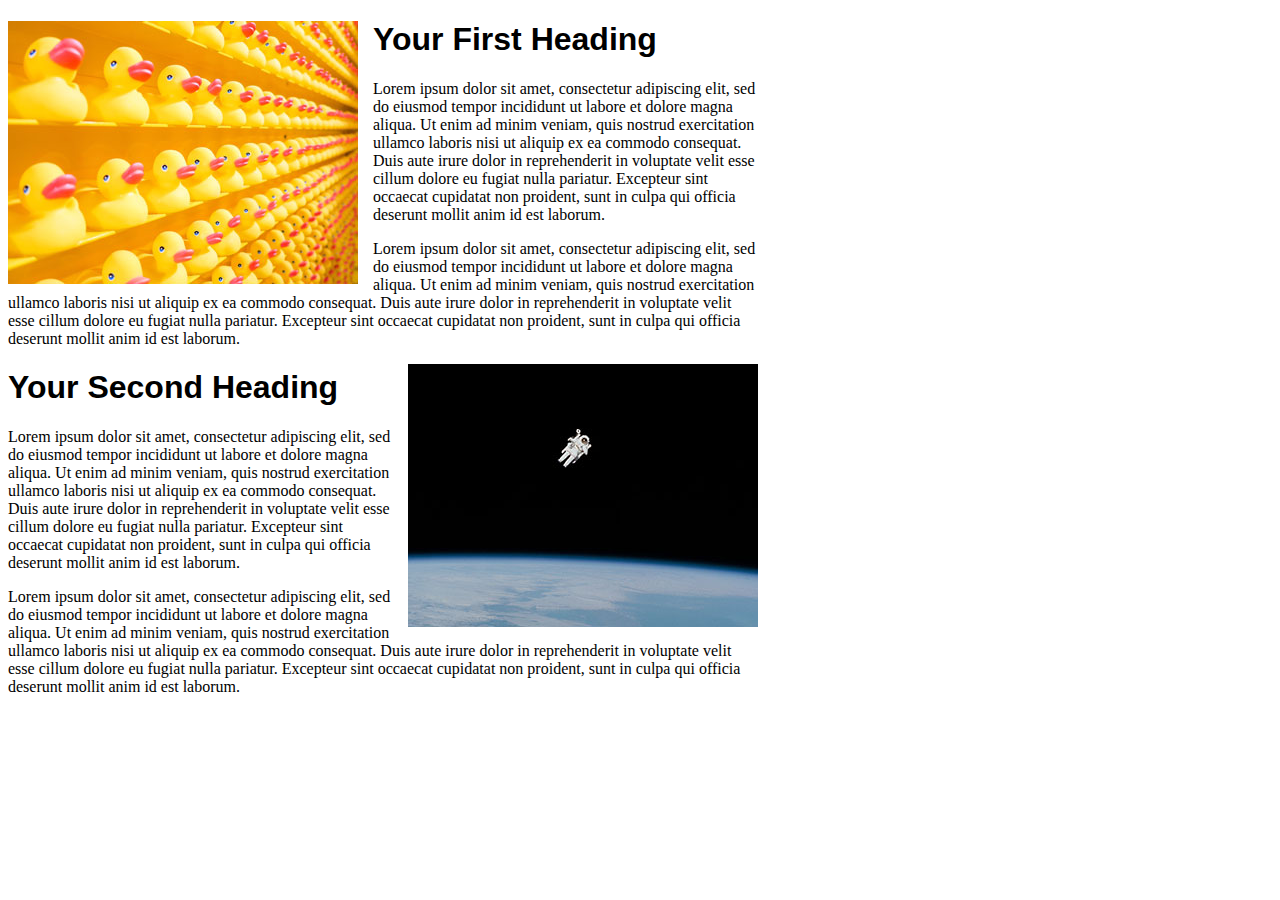
<file: 17_Activities/17.3/01_Positioning_Elements/1_floats/unsolved/index.html>
<!DOCTYPE html>
<html>
<head> 
  <link href="css/index.css" type="text/css" rel="stylesheet">
</head>
<body>
  <div class="separator">
    <img src="images/rubberDucky.jpg" class="left">
    <h1>Your First Heading</h1>
    <p>
      Lorem ipsum dolor sit amet, consectetur adipiscing elit, sed do eiusmod tempor incididunt ut labore et dolore magna aliqua. Ut enim ad minim veniam, quis nostrud exercitation ullamco laboris nisi ut aliquip ex ea commodo consequat. Duis aute irure dolor in reprehenderit in voluptate velit esse cillum dolore eu fugiat nulla pariatur. Excepteur sint occaecat cupidatat non proident, sunt in culpa qui officia deserunt mollit anim id est laborum.
    </p>
    <p>
      Lorem ipsum dolor sit amet, consectetur adipiscing elit, sed do eiusmod tempor incididunt ut labore et dolore magna aliqua. Ut enim ad minim veniam, quis nostrud exercitation ullamco laboris nisi ut aliquip ex ea commodo consequat. Duis aute irure dolor in reprehenderit in voluptate velit esse cillum dolore eu fugiat nulla pariatur. Excepteur sint occaecat cupidatat non proident, sunt in culpa qui officia deserunt mollit anim id est laborum.
    </p>
    <img src="images/space.jpg" class="right">
    <h1>Your Second Heading</h1>
    <p>
      Lorem ipsum dolor sit amet, consectetur adipiscing elit, sed do eiusmod tempor incididunt ut labore et dolore magna aliqua. Ut enim ad minim veniam, quis nostrud exercitation ullamco laboris nisi ut aliquip ex ea commodo consequat. Duis aute irure dolor in reprehenderit in voluptate velit esse cillum dolore eu fugiat nulla pariatur. Excepteur sint occaecat cupidatat non proident, sunt in culpa qui officia deserunt mollit anim id est laborum.
    </p>
    <p>
      Lorem ipsum dolor sit amet, consectetur adipiscing elit, sed do eiusmod tempor incididunt ut labore et dolore magna aliqua.

      Ut enim ad minim veniam, quis nostrud exercitation ullamco laboris nisi ut aliquip ex ea commodo consequat. Duis aute irure dolor in reprehenderit in voluptate velit esse cillum dolore eu fugiat nulla pariatur.

      Excepteur sint occaecat cupidatat non proident, sunt in culpa qui officia deserunt mollit anim id est laborum.
    </p>

  </div>
</body>
</html>
</file>
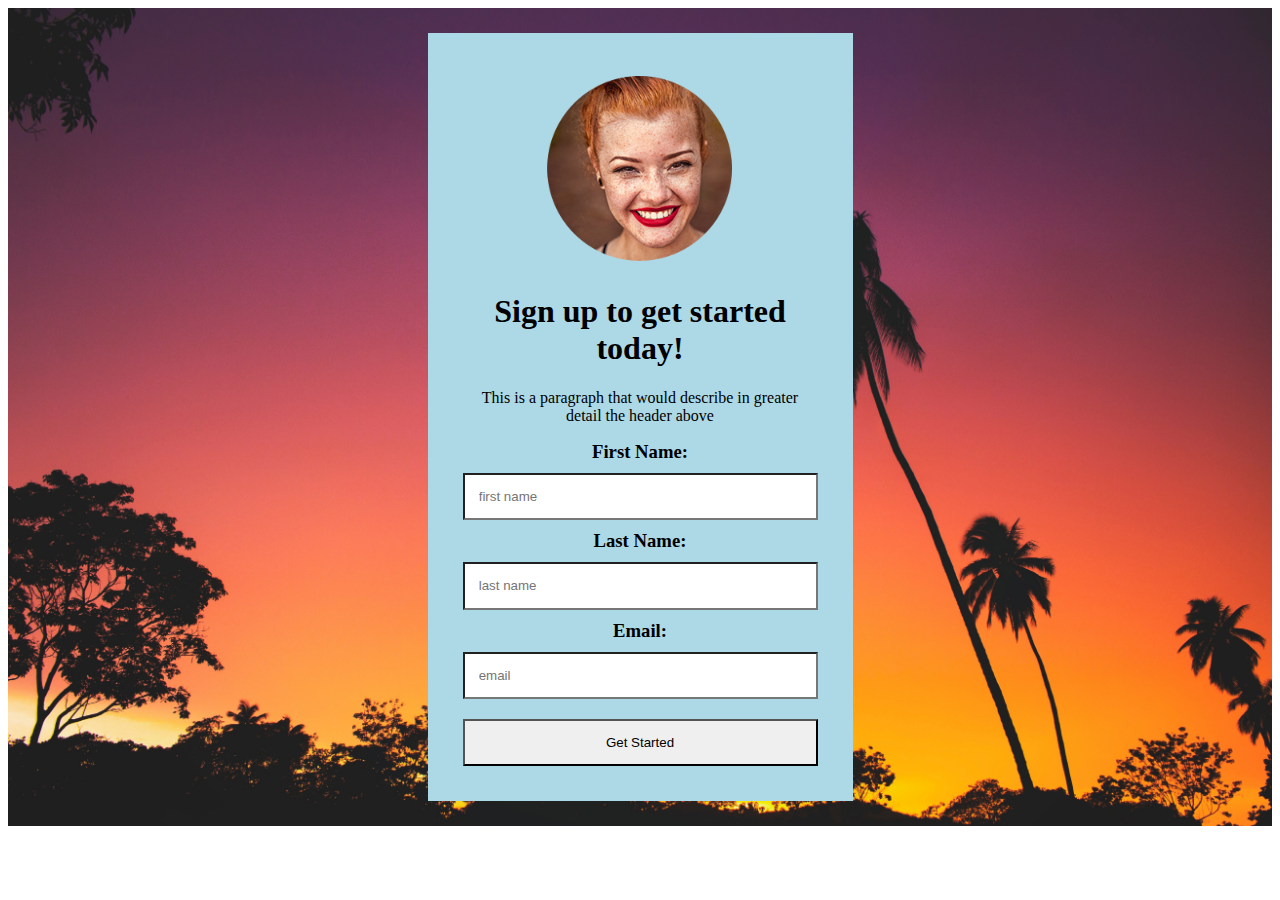
<file: 17_Activities/17.3/01_Positioning_Elements/2_block_and_inline_elements/solved/index.html>
<!DOCTYPE html>
<html>
<head>
  <link href="css/index.css" type="text/css" rel="stylesheet">
</head>
<body>
  <section>
    <div class="block_element">
      <img src="images/face.png">
      <h1>Sign up to get started today!</h1>
      <p>This is a paragraph that would describe in greater detail the header above</p>
      <form>
        <h3>First Name:</h3>
        <input type="text" placeholder="first name"></input>
        <h3>Last Name:</h3>
        <input type="text" placeholder="last name"></input>
        <h3>Email:</h3>
        <input type="text" placeholder="email"></input>
        <input class="submit" type="submit" value="Get Started"></input>
      </form>
    </div>
  </section>
</body>
</html>
</file>
<file: 17_Activities/17.2/01_Containers_Structure/solved/css/style.css>
/*  Hi! your going to write styles here in the next couple activities. */
</file>
<file: 17_Activities/17.2/02_BoxModel/solved/css/style.css>
/* Header Styles */
.header {
  height: 250px;
  max-height: 500px;
  background-image: url(../images/upsBackground.png);
  background-size: cover;
  background-repeat: no-repeat;
  background-position: bottom;
}
#pageTopic {
   text-align: center;
}
 /* Primary Color */
 .colorContainer {
     display: inline-block;
     margin: 15px;
 }
 .swatch {
    height: 200px;
    width: 170px;
    border: 1px solid black;
}
.hexCode {
    padding: 15px;
    text-align: center;
    border: 1px solid black;
    border-top: none;
    border-bottom-left-radius: 7px;
    border-bottom-right-radius: 7px;
}
/* Typography CSS */
.type_container {
    display: inline-block;
    margin: 20px;
}

/* UI Elements */
.button {
    display: inline-block;
    padding: 15px;
    margin: 15px;
    width: 150px;
    text-align: center;
    color: white;
    outline: 1px solid red;
}
</file>
<file: 17_Activities/17.2/02_BoxModel/unsolved/css/style.css>
/* Header Styles */

/* Primary Color */

/* Typography CSS */

/* UI Elements */
</file>
<file: 17_Activities/17.3/02_Positioning_Relative_Absolute/solved/css/index.css>
body {
  height: 5000px;
}
.left {
  width: 50%;
  background-color: purple;
}
.right {
  width: 50%;
  background-color: green;
}
.relative {
  background-color: lightblue;
  height: 250px;
  padding: 30px;
  margin: 10px;
  display: flex;
  position: relative;
}
.absolute {
  height: 50px;
  width: 50px;
  background-color: red;
  position: absolute;
  top: 0;
  left: 0;
}
.fixed {
  height: 200px;
  width: 200px;
  background-color: green;
  position: fixed;
  bottom: 0;
  right: 0;
}
</file>
<file: 17_Activities/17.3/02_Positioning_Relative_Absolute/unsolved/css/index.css>
body {
  height: 5000px;
}
.left {
  width: 20%;
  background-color: purple;
}
.right {
  width: 80%;
  background-color: black;
}
.relative {
  background-color: lightblue;
  height: 250px;
  padding: 50px;
  margin: 10px;
  display: flex;
  position: relative;
}
.absolute {
  height: 150px;
  width: 150px;
  background-color: pink;
  color: magenta;
  position: absolute;
  bottom: 0;
  right: 0;
  transform: rotate(40deg);
}
.fixed {
  height: 200px;
  width: 200px;
  background-color: green;
  position: fixed;
  bottom: 0;
  left: 16;
}
</file>
<file: 17_Activities/17.3/01_Positioning_Elements/1_floats/solved/css/index.css>
h1 {
 font-family: helvetica, arial, sans-serif;
}
.separator {
  width: 750px;
}
.left {
  float: left;
  padding-right: 15px;
}
.right {
  float: right;
  padding-left: 15px;
}
</file>
<file: 17_Activities/17.3/01_Positioning_Elements/1_floats/unsolved/css/index.css>
h1 {
 font-family: helvetica, arial, sans-serif;
}
/* Write your selector for .left below */
.left {
    float: left;
    padding-right: 15px;
}
/* Write your selector for .right below */
.right {
    float: right;
    padding-left: 15px;
}
/* Write your selector for .separator below */
.separator {
    width:750px;
    }
</file>
<file: 17_Activities/17.3/01_Positioning_Elements/2_block_and_inline_elements/solved/css/index.css>
.block_element {
  width: 355px;
  background-color: lightblue;
  margin-left: auto;
  margin: 0 auto;
  text-align: center;
  padding: 35px;
}

section {
  background-color: grey;
  padding: 25px;
  background-image: url("../images/background.jpg");
  background-size: cover;
  background-repeat: no-repeat;
}
img {
  width: 200px;
}
input {
  display: block;
  width: 100%;
  padding: 4%;
  -webkit-appearance: none;
  /* max-width: 330px; */
  box-sizing: border-box;
}
h3 {
  margin: 10px 0px;
}
.submit {
  margin-top: 20px;
}
</file>
